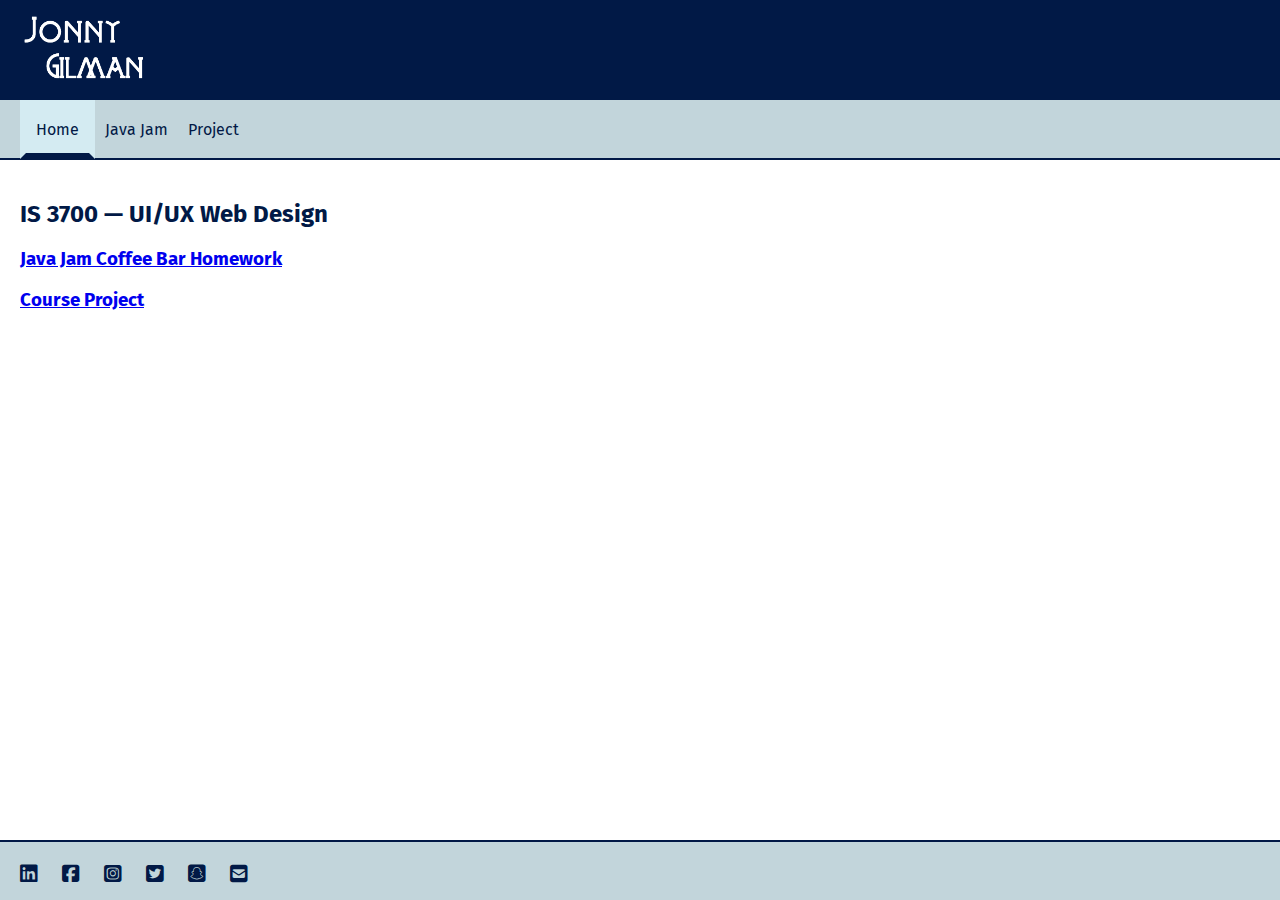
<file: index.html>
<!DOCTYPE html>
<html lang="en">

<head>
    <meta charset="UTF-8">
    <meta http-equiv="X-UA-Compatible" content="IE=edge">
    <meta name="viewport" content="width=device-width, initial-scale=1.0">
    <title>Student Name</title>
    <link href="main.css" rel="stylesheet" type="text/css">
    <link rel="stylesheet" href="https://cdnjs.cloudflare.com/ajax/libs/font-awesome/6.2.1/css/all.min.css">
    <link rel="icon" href="https://www.usu.edu/favicon.ico" type="image/x-icon">
</head>

<body>
    <header id="pageHeader">
        <a href="index.html"><img id="mainLogo" src="logo.png" alt="Logo"></a>
    </header>

    <nav id="mainNav">
        <ul>
            <li class="current"><a href="index.html">Home</a></li>
            <li><a href="javajam/index.html">Java Jam</a></li>
            <li><a href="project/index.html">Project</a></li>
            <!-- Add more navigation items as needed- possibly projects from different courses -->
        </ul>
    </nav>

    <main id="mainContent">
        <h2>IS 3700 &mdash; UI/UX Web Design</h2>
        <h3><a href="javajam/index.html">Java Jam Coffee Bar Homework</a></h3>
        <h3><a href="project/index.html">Course Project</a></h3>
    </main>

    <footer id="pageFooter">
        <ul>
            <li><a href="https://www.linkedin.com/" aria-label="linkedin"><i class="fab fa-linkedin"
                        aria-hidden="true"></i></a></li>
            <li><a href="https://www.facebook.com/" aria-label="facebook"><i class="fab fa-facebook-square"
                        aria-hidden="true"></i></a></li>
            <li><a href="https://www.instagram.com/?hl=en" aria-label="instagram"><i class="fab fa-instagram-square"
                        aria-hidden="true"></i></a></li>
            <li><a href="https://twitter.com/?lang=en" aria-label="twitter"><i class="fab fa-twitter-square"
                        aria-hidden="true"></i></a></li>
            <li><a href="https://www.snapchat.com/" aria-label="snapchat"><i class="fab fa-snapchat-square"
                        aria-hidden="true"></i></a></li>
            <li><a href="mailto:Anumber@usu.edu" aria-label="email"><i class="fas fa-envelope-square"
                        aria-hidden="true"></i></a></li>
        </ul>
    </footer>

</body>

</html>
</file>
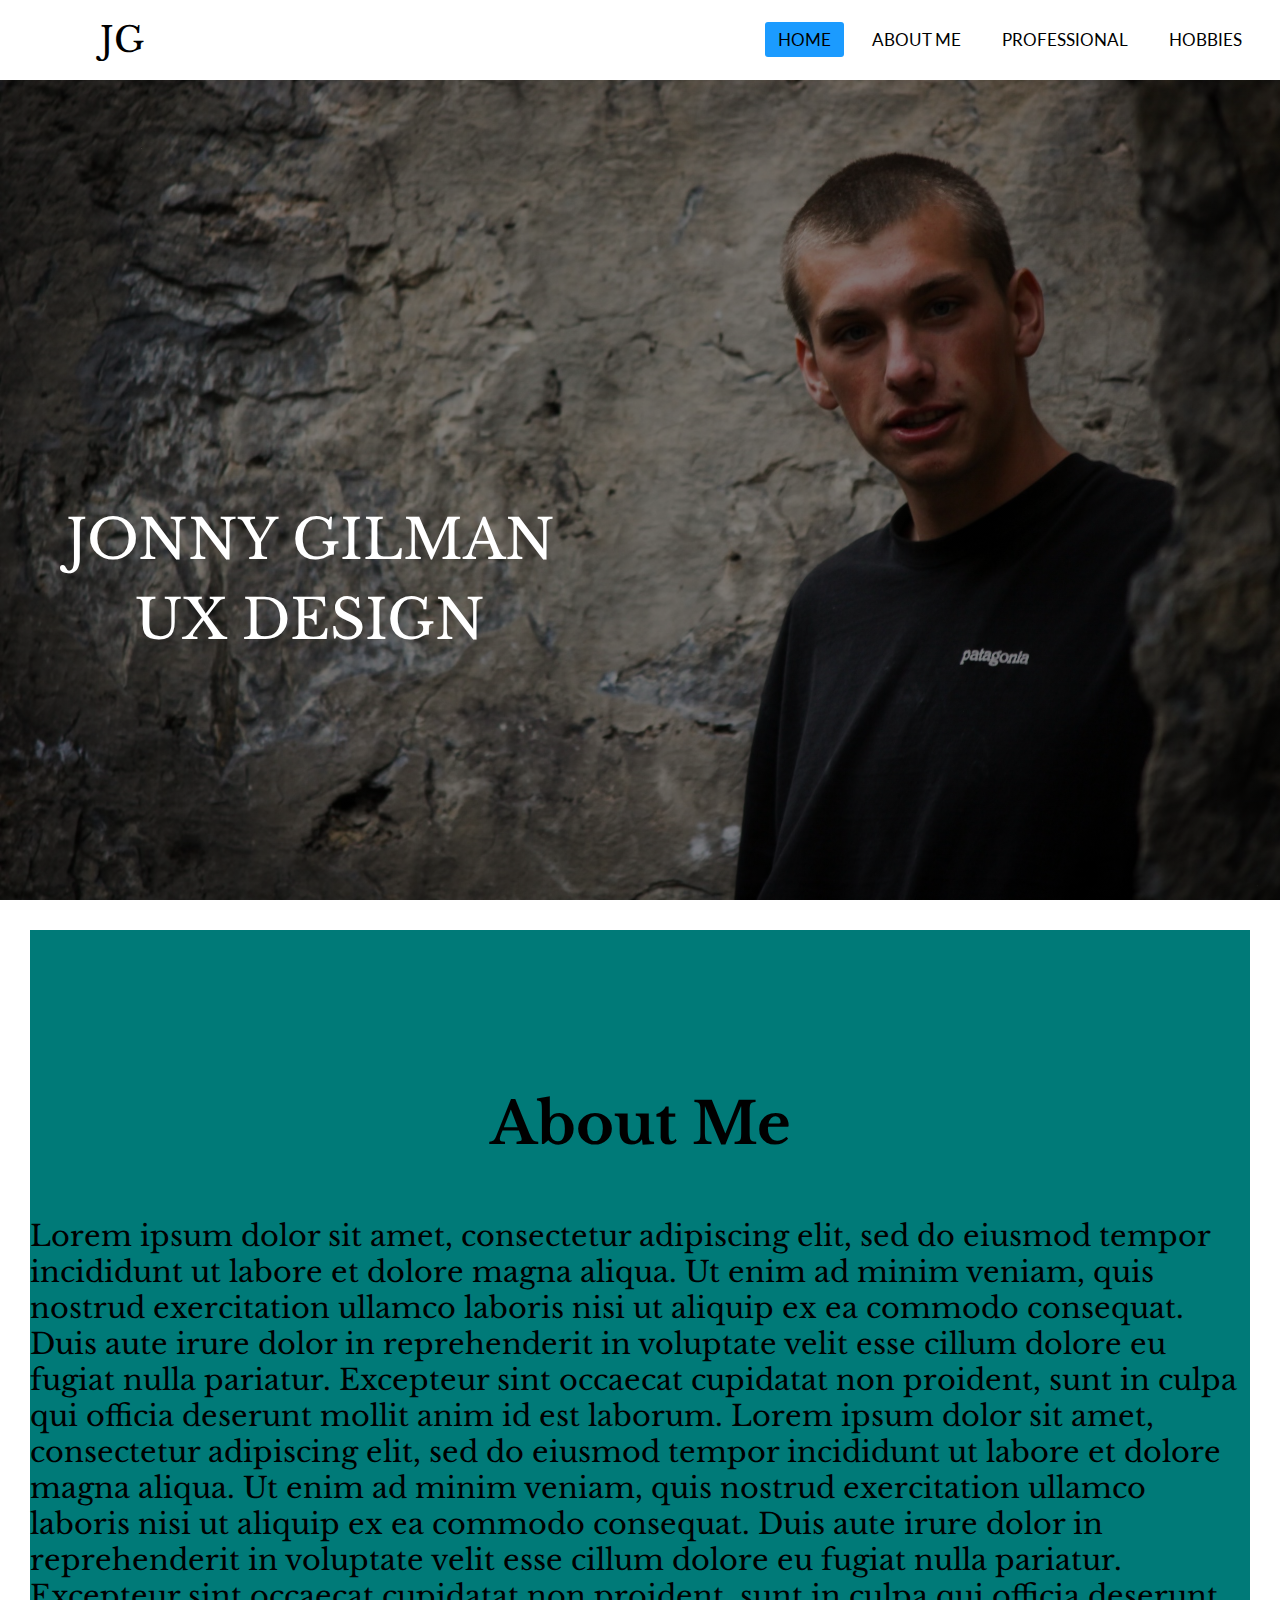
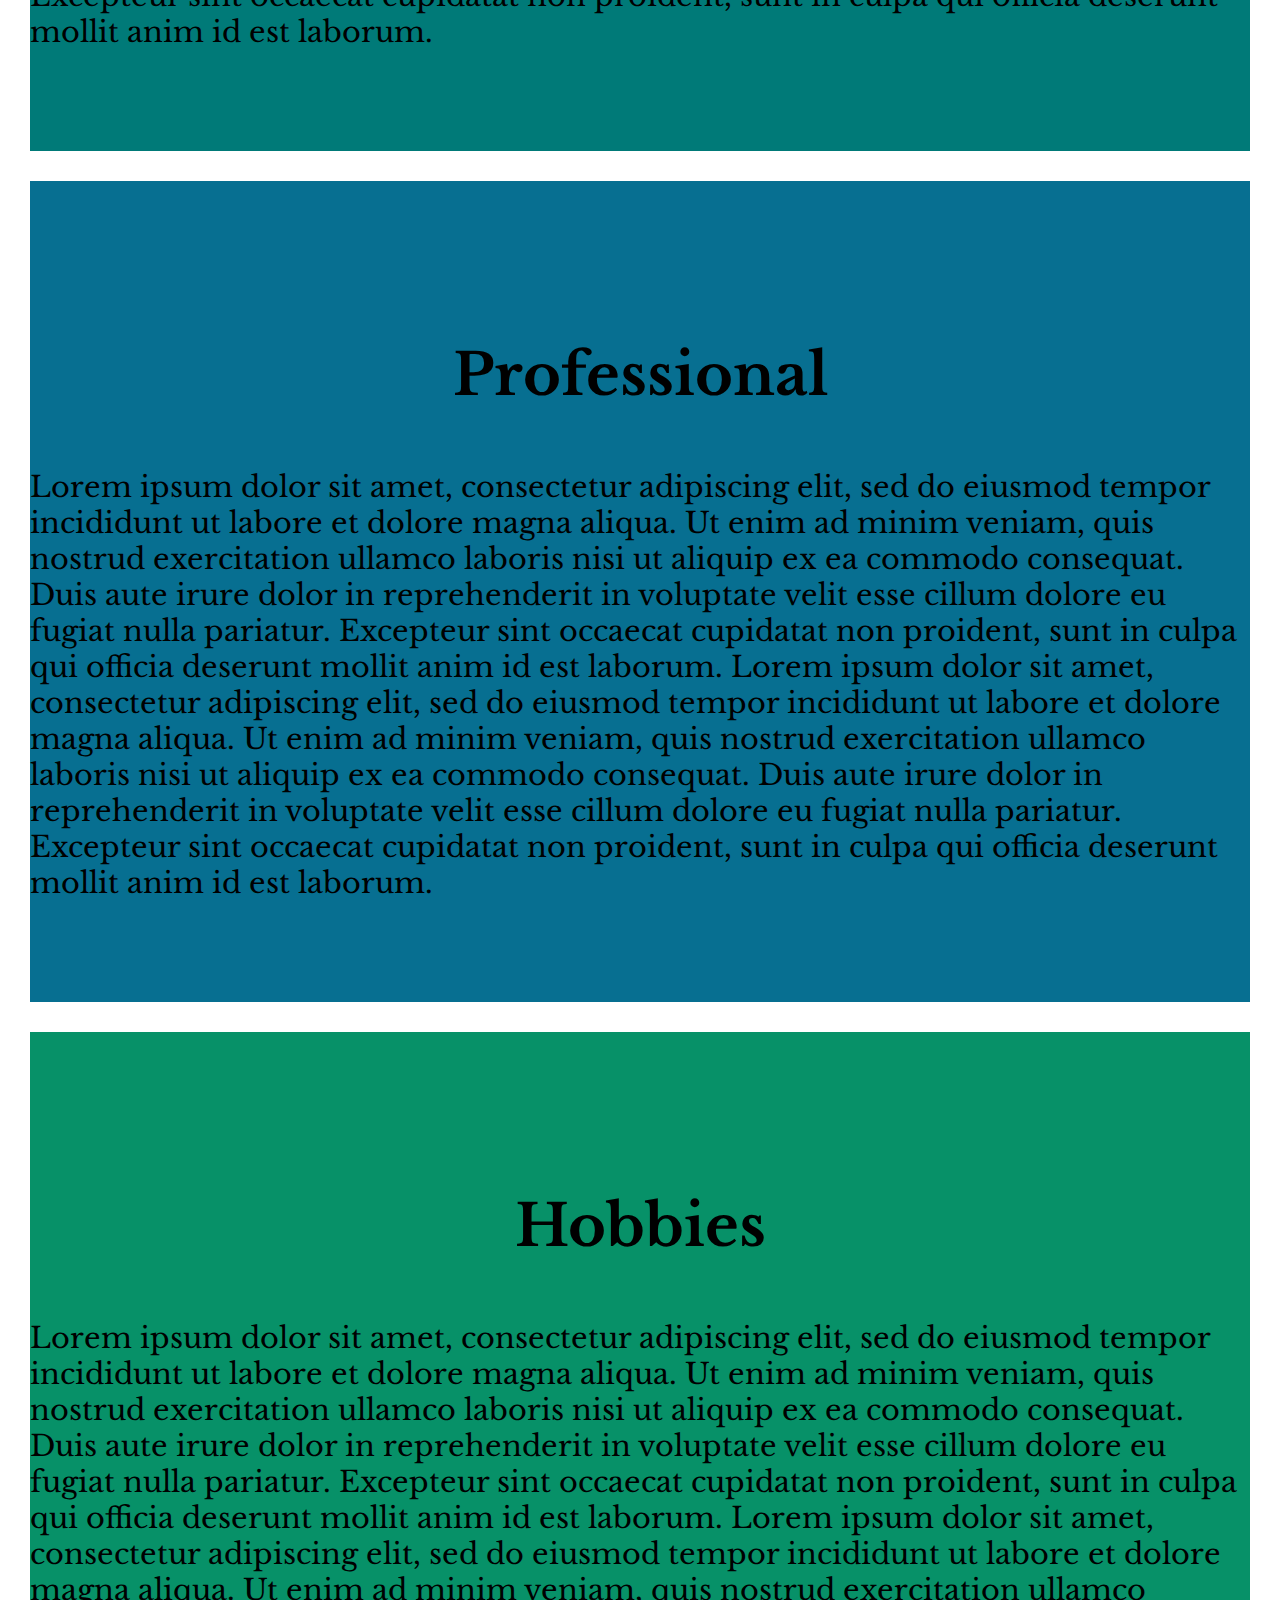
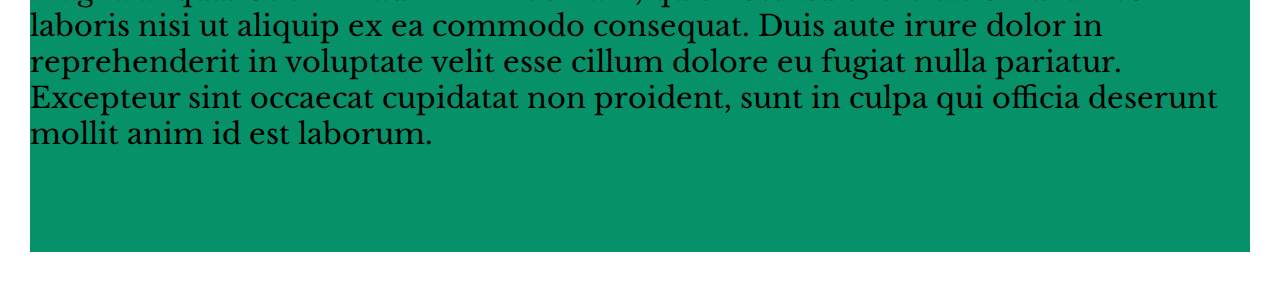
<file: project/index.html>
<!DOCTYPE html>
<html lang="en">

<head>
    <meta charset="UTF-8">
    <meta http-equiv="X-UA-Compatible" content="IE=edge">
    <meta name="viewport" content="width=device-width, initial-scale=1.0">
    <meta name="author" content="Jonny Gilman">
    <title>Jonny Gilman</title>
    <link rel="stylesheet" href="finalproject.css">
</head>
<section id="Home">

    <body>
        <div id="sticky">
            <nav>
                <label class="logo">JG</label>
                <ul>
                    <li><a class="active" href="#Home">Home</a></li>
                    <li><a href="#About-Me">About Me</a></li>
                    <li><a href="#Professional">Professional</a></li>
                    <li><a href="#Hobbies">Hobbies</a></li>
                </ul>
            </nav>
        </div>

        <div id="heroimage">
            <p class="herotext_1"> Jonny Gilman <br> UX Design </p>
        </div>
</section>
<main>
    <div class="scrolling-box">
        <section id="About-Me">
            <h1>About Me</h1>
            <p>Lorem ipsum dolor sit amet, consectetur adipiscing elit, sed do eiusmod tempor incididunt ut labore et
                dolore
                magna aliqua. Ut enim ad minim veniam, quis nostrud exercitation ullamco laboris nisi ut aliquip ex ea
                commodo consequat. Duis aute irure dolor in reprehenderit in voluptate velit esse cillum dolore eu
                fugiat
                nulla pariatur. Excepteur sint occaecat cupidatat non proident, sunt in culpa qui officia deserunt
                mollit
                anim id est laborum. Lorem ipsum dolor sit amet, consectetur adipiscing elit, sed do eiusmod tempor
                incididunt ut labore et dolore
                magna aliqua. Ut enim ad minim veniam, quis nostrud exercitation ullamco laboris nisi ut aliquip ex ea
                commodo consequat. Duis aute irure dolor in reprehenderit in voluptate velit esse cillum dolore eu
                fugiat
                nulla pariatur. Excepteur sint occaecat cupidatat non proident, sunt in culpa qui officia deserunt
                mollit
                anim id est laborum.</p>
        </section>
   
        <section id="Professional">
            <h1>Professional</h1>
            <p>Lorem ipsum dolor sit amet, consectetur adipiscing elit, sed do eiusmod tempor incididunt ut labore et
                dolore
                magna aliqua. Ut enim ad minim veniam, quis nostrud exercitation ullamco laboris nisi ut aliquip ex ea
                commodo consequat. Duis aute irure dolor in reprehenderit in voluptate velit esse cillum dolore eu
                fugiat
                nulla pariatur. Excepteur sint occaecat cupidatat non proident, sunt in culpa qui officia deserunt
                mollit
                anim id est laborum. Lorem ipsum dolor sit amet, consectetur adipiscing elit, sed do eiusmod tempor
                incididunt ut labore et dolore
                magna aliqua. Ut enim ad minim veniam, quis nostrud exercitation ullamco laboris nisi ut aliquip ex ea
                commodo consequat. Duis aute irure dolor in reprehenderit in voluptate velit esse cillum dolore eu
                fugiat
                nulla pariatur. Excepteur sint occaecat cupidatat non proident, sunt in culpa qui officia deserunt
                mollit
                anim id est laborum.</p>
        </section>
        
        
        <section id="Hobbies">
            <h1>Hobbies</h1>
            <p>Lorem ipsum dolor sit amet, consectetur adipiscing elit, sed do eiusmod tempor incididunt ut labore et
                dolore
                magna aliqua. Ut enim ad minim veniam, quis nostrud exercitation ullamco laboris nisi ut aliquip ex ea
                commodo consequat. Duis aute irure dolor in reprehenderit in voluptate velit esse cillum dolore eu
                fugiat
                nulla pariatur. Excepteur sint occaecat cupidatat non proident, sunt in culpa qui officia deserunt
                mollit
                anim id est laborum. Lorem ipsum dolor sit amet, consectetur adipiscing elit, sed do eiusmod tempor
                incididunt ut labore et dolore
                magna aliqua. Ut enim ad minim veniam, quis nostrud exercitation ullamco laboris nisi ut aliquip ex ea
                commodo consequat. Duis aute irure dolor in reprehenderit in voluptate velit esse cillum dolore eu
                fugiat
                nulla pariatur. Excepteur sint occaecat cupidatat non proident, sunt in culpa qui officia deserunt
                mollit
                anim id est laborum.</p>
        </section>
        </div>




</main>

</body>

</html>
</file>
<file: main.css>
@import url('https://fonts.googleapis.com/css2?family=Fira+Sans:wght@500&display=swap');

body {
	display: grid;
	grid-template-areas:
		"header header"
		"nav nav"
		"main main"
		"footer footer";
	grid-template-rows: 100px 60px 1fr 60px;
	grid-template-columns: 15% 1fr;
	height: 100vh;
	font-family: 'Fira Sans', sans-serif;
	margin: 0 auto;
}

/* Styles */

header {
	background-color: #011946;
	padding: 10px 20px;
}

footer, main, nav {
	padding: 20px;
}

nav, footer {
	background-color: #c2d5db;
}

#pageHeader {
	grid-area: header;
	position: sticky;
	top: 0;
	left: 0;
	z-index: 100;
}

#mainLogo {
	height: 80px;
}

#mainContent {
	grid-area: main;
}

#pageFooter {
	grid-area: footer;
}

#mainNav {
	grid-area: nav;
	border-bottom: 2px solid #011946;
}

#mainNav ul {
	list-style-type: none;
	margin: 0;
	padding: 0;
}

#mainNav li {
	display: block;
	float: left;
}

#mainNav ul li a {
	padding: 20px 10px;
	text-decoration: none;
	color: #011946;
}

#mainNav ul li a:hover {
	color: #fff;
}

#mainNav .current a {
	background-color: #d4ebf2;
	padding: 14px 10px;
	color: #011946;
	border: 6px solid transparent;
	border-bottom-color: #011946;
}

h1 {
	color: #fff;
	font-family: 'Fira Sans', sans-serif;
}

h2 {
	color: #011946;
}

footer {
	border-top: 2px solid #011946;
	text-align: left;
}

footer ul {
	padding: 0;
	margin: 0;
	list-style-type: none;
}

footer li {
	display: inline;
	margin-right: 1em;
	font-size: 125%;
}

footer li a {
	text-decoration: none;
	color: #011946;
}

footer li a:visited {
	color: #551A8B;
}

p {
	padding-bottom: 10px;
}

/* end */
</file>
<file: project/finalproject.css>
@import url('https://fonts.googleapis.com/css2?family=Libre+Baskerville&display=swap');
@import url('https://fonts.googleapis.com/css2?family=Lato&family=Libre+Baskerville&display=swap');


*{
    padding: 0;
    margin: 0;
    text-decoration: none;
    list-style-type: none;
    box-sizing: border-box;
    scroll-behavior: smooth;
}

body{
    font-family: 'Libre Baskerville', serif;
}

nav{
    background: white;
    height: 80px;
    width: 100%;
}

label.logo{
    color: black;
    font-size: 35px;
    line-height: 80px;
    padding: 0 100px;

}

nav ul{
    float: right;
    margin-right: 20px; 
}

nav ul li{
    display: inline-block;
    line-height: 80px;
    margin: 0 5px;
}

nav ul li a{
    color: black  ;
    font-size: 17px;
    text-transform: uppercase;
    font-family: 'Lato', sans-serif;
    padding: 7px 13px;
    border-radius: 3px;
}

a.active, a:hover{
    background: #1b9bff;
    transition: .5s;
}

 #sticky{
    position: fixed;
    top: auto;
    width: 100%;
} 


#heroimage{
    background-image: linear-gradient(rgba(0,0,0,0.5),rgba(0,0,0,0.5)),url(images/heroimage.jpeg);
    background-repeat: no-repeat;
    background-size: cover;
    background-attachment: fixed;
    height: 100vh;
    align-items: center;
    justify-content: center;
}

#heroimage .herotext_1{
    overflow: auto;
    position: absolute;
    color:white;
    text-align: center;
    font-size: 2.4em;
    padding: 0;
    margin: 0;
    font-size: 55px;
    left: 60px;
    top: 500px;
    display: block;
    width: 500px;
    line-height: 80px;
    text-transform: uppercase;
}

#About-Me{
    margin: 30px;
    font-size: 1.8em;
    padding-top: 3.5em;
    padding-bottom: 3.5em;
    background-color: #007A78;
}

#About-Me h1{
    text-align: center;
    padding-top: 1em;
    padding-bottom: 1em;
}

#Professional{
    margin: 30px;
    font-size: 1.8em;
    padding-top: 3.5em;
    padding-bottom: 3.5em;
    background-color: #076F91;
}

#Professional h1{
    text-align: center;
    padding-top: 1em;
    padding-bottom: 1em;
}

#Hobbies{
    margin: 30px;
    font-size: 1.8em;
    padding-top: 3.5em;
    padding-bottom: 3.5em;
    background-color: #079168;
}

#Hobbies h1{
    text-align: center;
    padding-top: 1em;
    padding-bottom: 1em;
}
</file>
